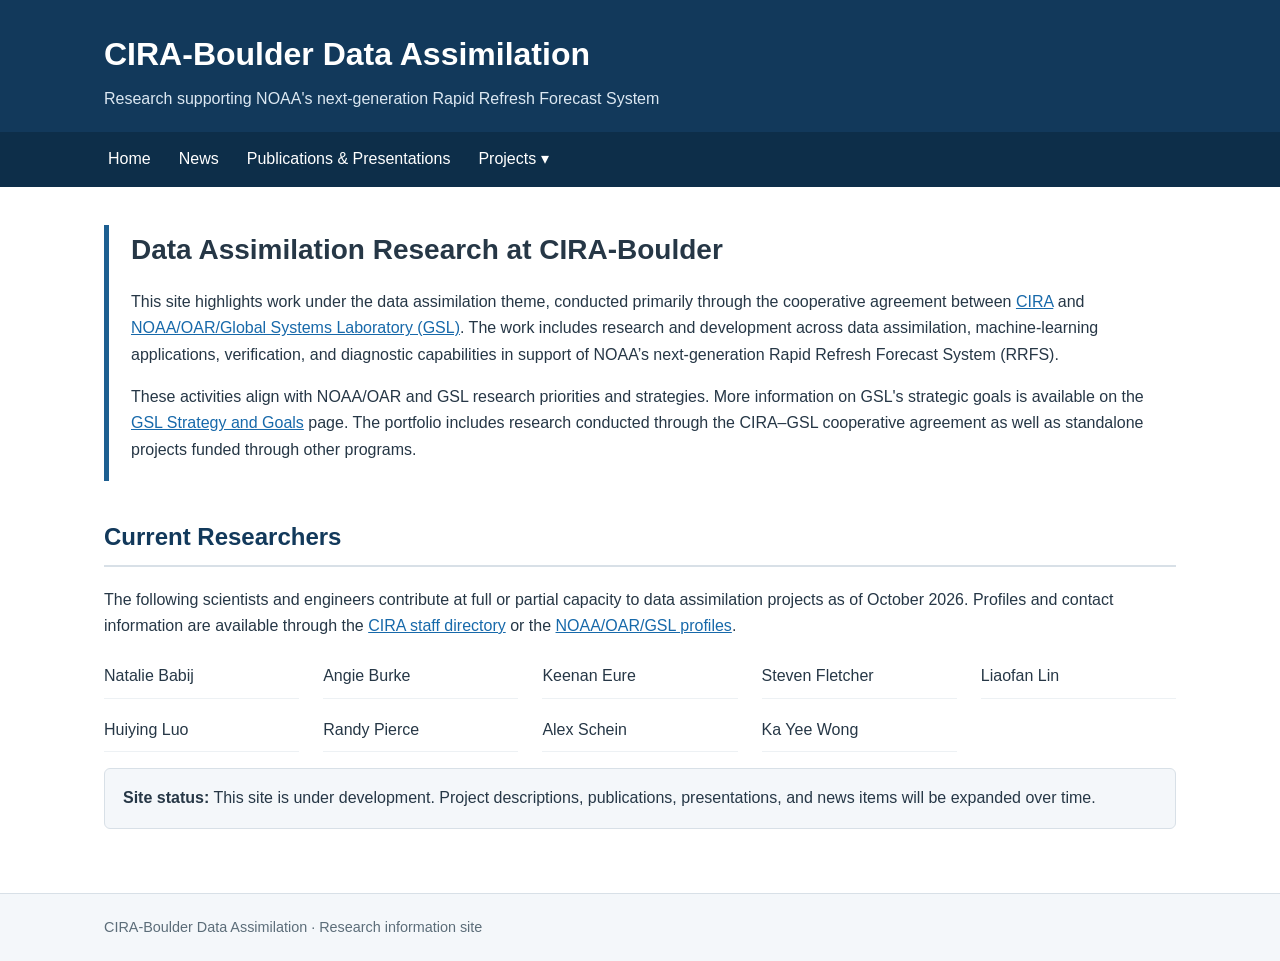
<file: index.html>
<!doctype html><html lang="en"><head><meta charset="utf-8"><meta name="viewport" content="width=device-width,initial-scale=1"><title>CIRA-Boulder Data Assimilation</title><link rel="stylesheet" href="style.css"></head><body>
<header><div class="masthead"><h1>CIRA-Boulder Data Assimilation</h1><p>Research supporting NOAA's next-generation Rapid Refresh Forecast System</p></div><nav class="nav-wrap"><div class="nav"><a href="index.html">Home</a><a href="news.html">News</a><a href="publications.html">Publications &amp; Presentations</a><div class="dropdown"><button class="dropbtn">Projects ▾</button><div class="dropdown-content"><a href="da-projects-2024-2029.html">DA Project (2024–2029)</a><a href="standalone-projects.html">Standalone Projects</a></div></div></div></nav></header>
<main><section class="hero"><h2>Data Assimilation Research at CIRA-Boulder</h2><p>This site highlights work under the data assimilation theme, conducted primarily through the cooperative agreement between <a href="https://www.cira.colostate.edu/">CIRA</a> and <a href="https://gsl.noaa.gov/">NOAA/OAR/Global Systems Laboratory (GSL)</a>. The work includes research and development across data assimilation, machine-learning applications, verification, and diagnostic capabilities in support of NOAA’s next-generation Rapid Refresh Forecast System (RRFS).</p><p>These activities align with NOAA/OAR and GSL research priorities and strategies. More information on GSL's strategic goals is available on the <a href="https://gsl.noaa.gov/pages/strategy-and-goals/">GSL Strategy and Goals</a> page. The portfolio includes research conducted through the CIRA–GSL cooperative agreement as well as standalone projects funded through other programs.</p></section>
<h2 class="section-title">Current Researchers</h2><p>The following scientists and engineers contribute at full or partial capacity to data assimilation projects as of October 2026. Profiles and contact information are available through the <a href="https://www.cira.colostate.edu/welcome-about/staff/">CIRA staff directory</a> or the <a href="https://gsl.noaa.gov/about/profiles/">NOAA/OAR/GSL profiles</a>.</p>
<ul class="people"><li>Natalie Babij</li><li>Angie Burke</li><li>Keenan Eure</li><li>Steven Fletcher</li><li>Liaofan Lin</li><li>Huiying Luo</li><li>Randy Pierce</li><li>Alex Schein</li><li>Ka Yee Wong</li></ul>
<div class="notice"><strong>Site status:</strong> This site is under development. Project descriptions, publications, presentations, and news items will be expanded over time.</div></main><footer><div>CIRA-Boulder Data Assimilation · Research information site</div></footer></body></html>
</file>
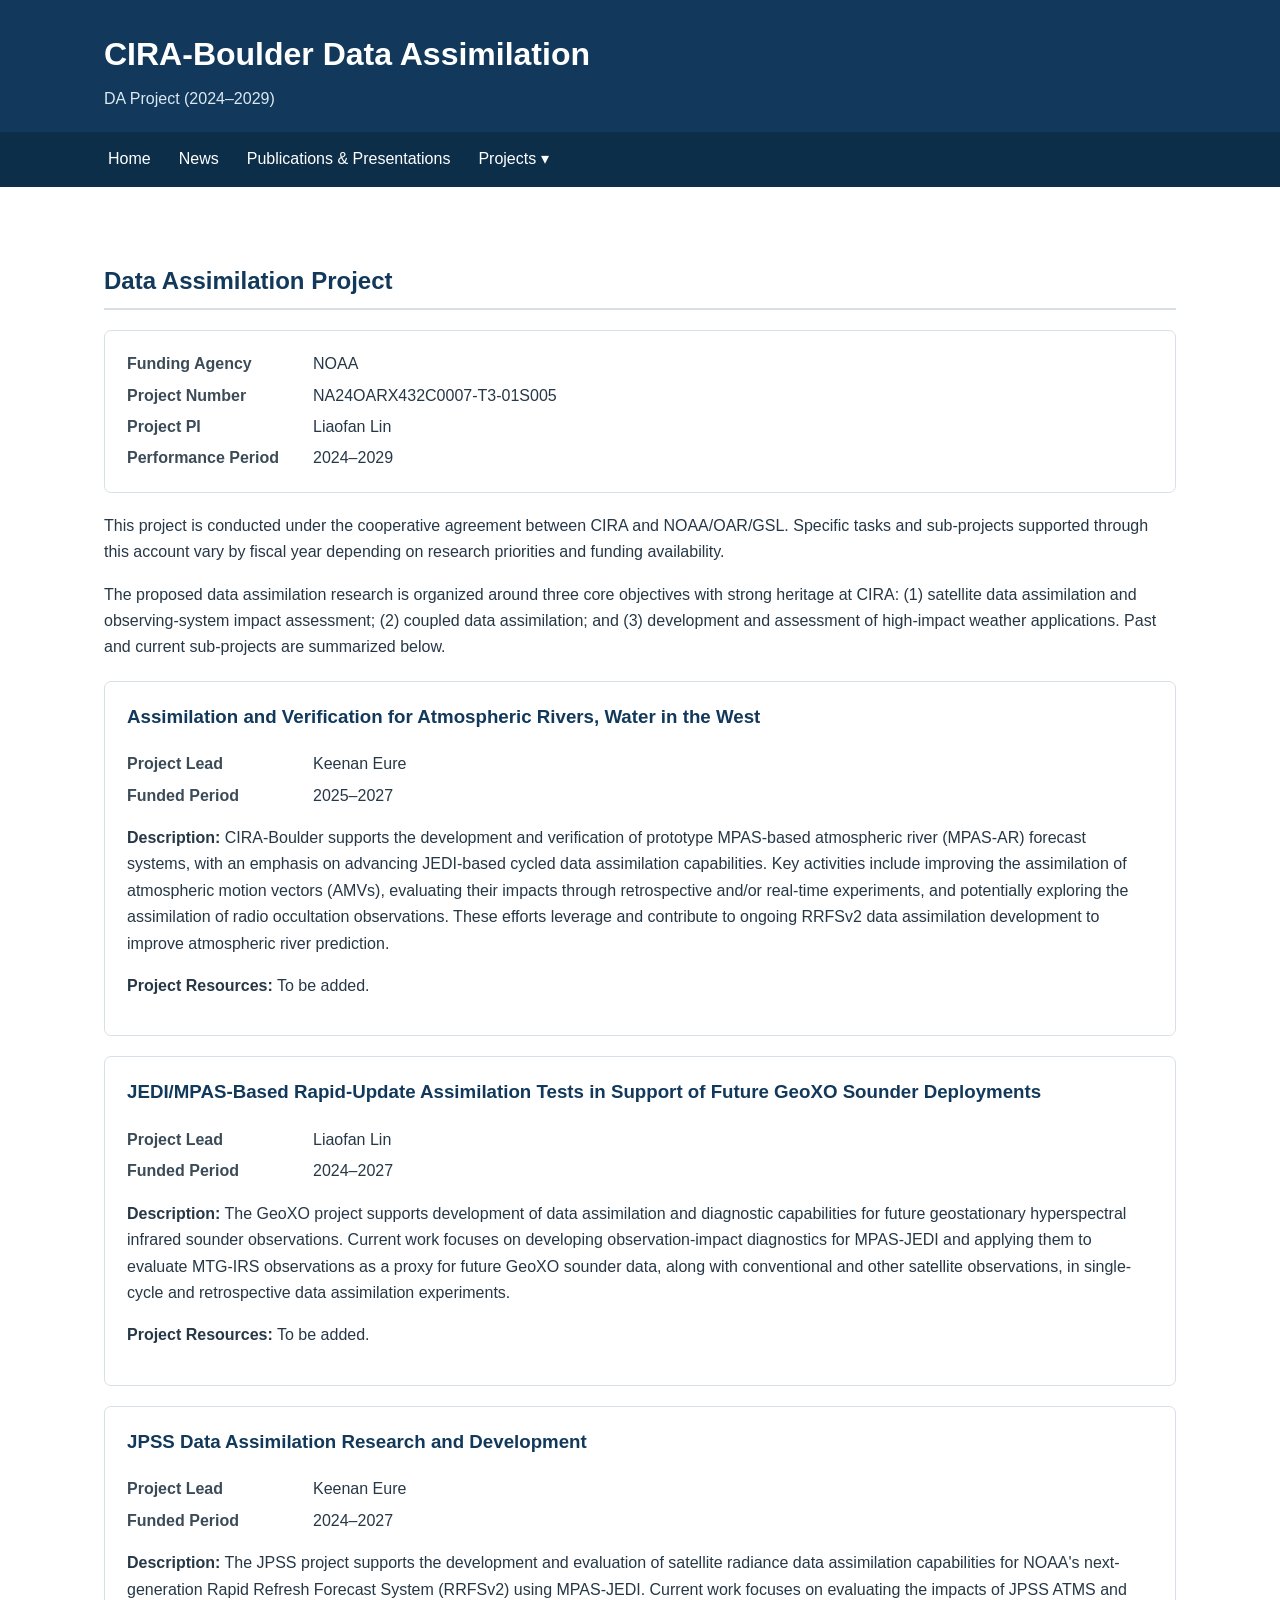
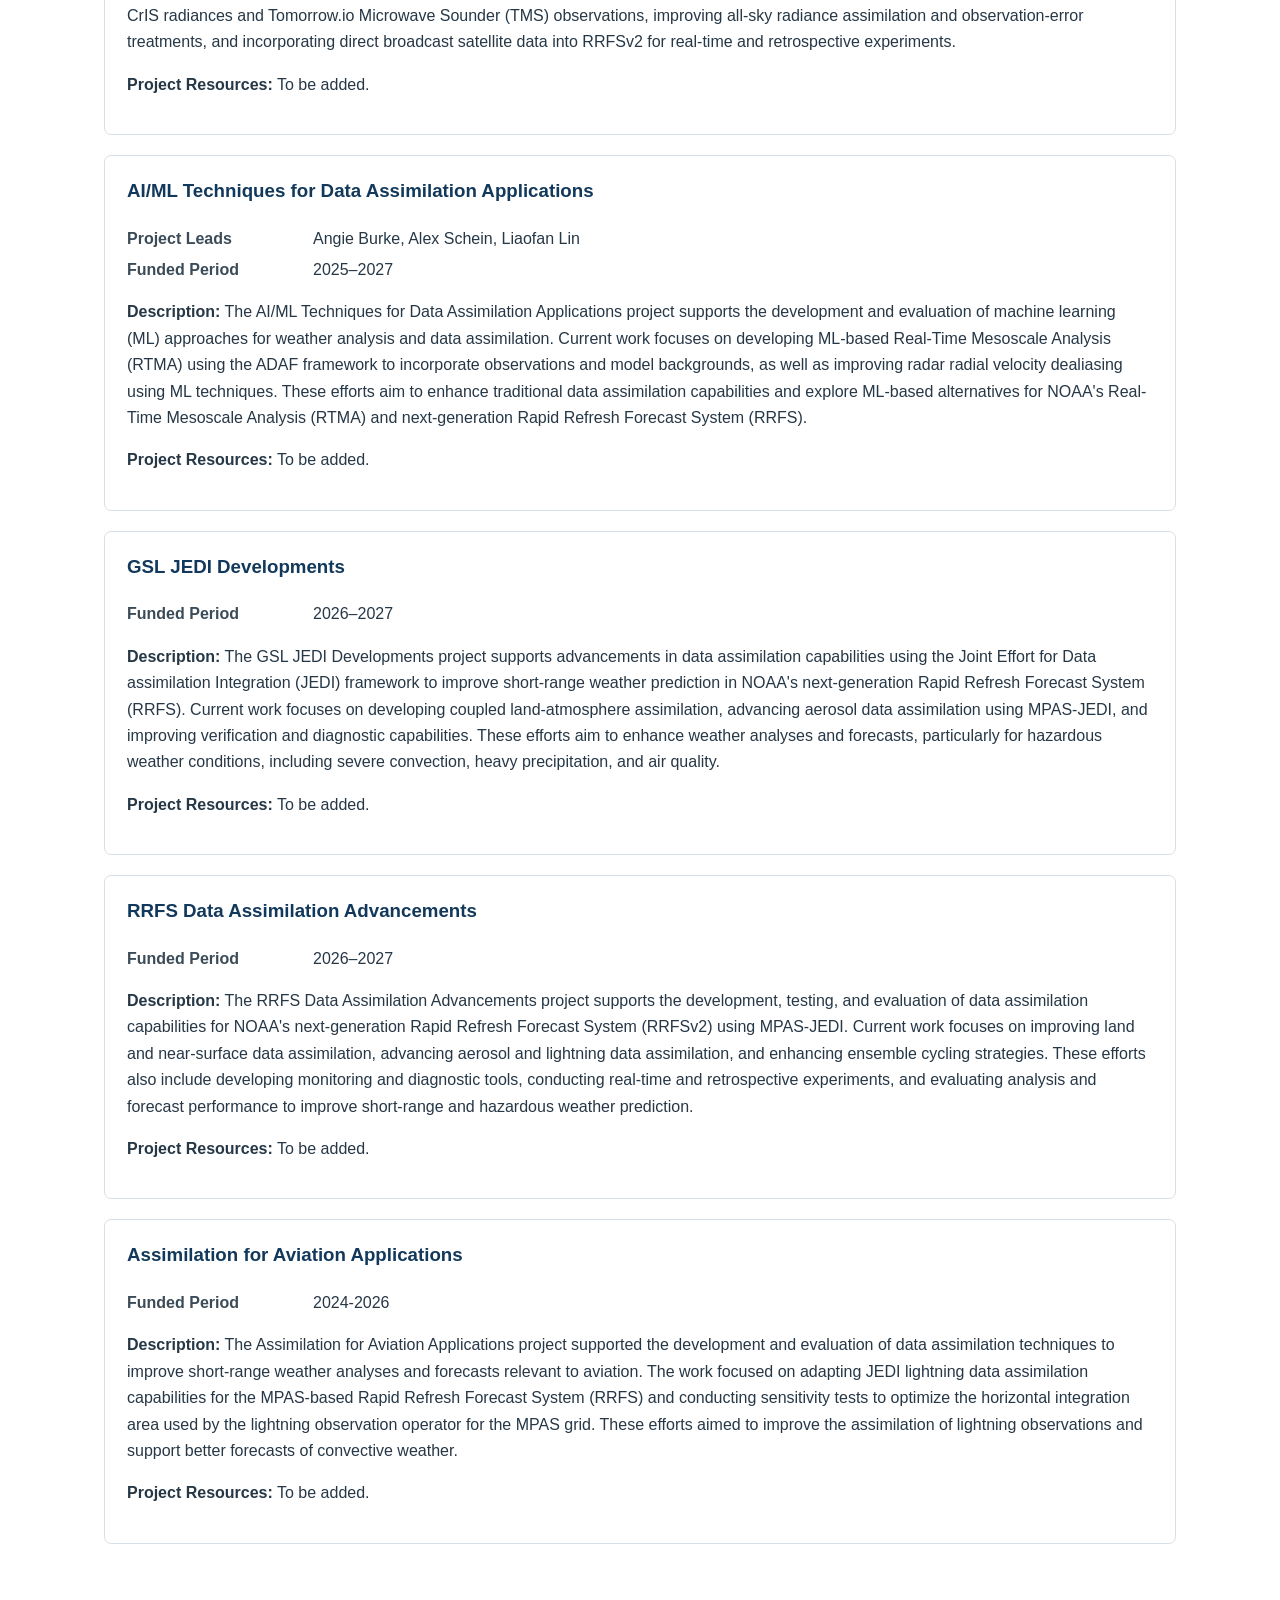
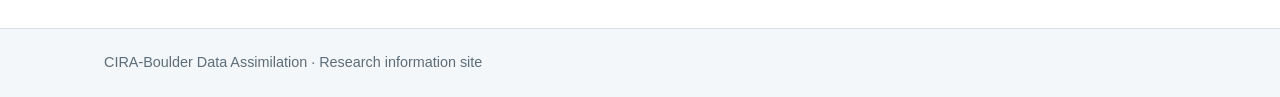
<file: da-projects-2024-2029.html>
<!doctype html><html lang="en"><head><meta charset="utf-8"><meta name="viewport" content="width=device-width,initial-scale=1"><title>DA Project 2024–2029 | CIRA-Boulder Data Assimilation</title><link rel="stylesheet" href="style.css"></head><body><header><div class="masthead"><h1>CIRA-Boulder Data Assimilation</h1><p>DA Project (2024–2029)</p></div><nav class="nav-wrap"><div class="nav"><a href="index.html">Home</a><a href="news.html">News</a><a href="publications.html">Publications &amp; Presentations</a><div class="dropdown"><button class="dropbtn">Projects ▾</button><div class="dropdown-content"><a href="da-projects-2024-2029.html">DA Project (2024–2029)</a><a href="standalone-projects.html">Standalone Projects</a></div></div></div></nav></header>
	
<main><h2 class="section-title">Data Assimilation Project</h2>
<div class="card">
	<div class="meta">
	
		<strong>Funding Agency</strong><span>NOAA</span>
		<strong>Project Number</strong><span>NA24OARX432C0007-T3-01S005</span>
		<strong>Project PI</strong><span>Liaofan Lin</span>
		<strong>Performance Period</strong><span>2024–2029</span>
	</div>
</div>

<p>This project is conducted under the cooperative agreement between CIRA and NOAA/OAR/GSL. Specific tasks and sub-projects supported through this account vary by fiscal year depending on research priorities and funding availability.</p>

<p>The proposed data assimilation research is organized around three core objectives with strong heritage at CIRA: (1) satellite data assimilation and observing-system impact assessment; (2) coupled data assimilation; and (3) development and assessment of high-impact weather applications. Past and current sub-projects are summarized below.</p>


<!-- WITW -->
<div class="card"><h3>Assimilation and Verification for Atmospheric Rivers, Water in the West</h3>
	
	<div class="meta">
		<strong>Project Lead</strong><span>Keenan Eure</span>
		<strong>Funded Period</strong><span>2025–2027</span>
	</div>
	
	<p><strong>Description:</strong> CIRA-Boulder supports the development and verification of prototype MPAS-based atmospheric river (MPAS-AR) forecast systems, with an emphasis on advancing JEDI-based cycled data assimilation capabilities. Key activities include improving the assimilation of atmospheric motion vectors (AMVs), evaluating their impacts through retrospective and/or real-time experiments, and potentially exploring the assimilation of radio occultation observations. These efforts leverage and contribute to ongoing RRFSv2 data assimilation development to improve atmospheric river prediction.</p>
	
	<p><strong>Project Resources:</strong> To be added.</p>
	
</div>


<!-- GEOXO -->
<div class="card"><h3>JEDI/MPAS-Based Rapid-Update Assimilation Tests in Support of Future GeoXO Sounder Deployments</h3>
	
	<div class="meta">
		<strong>Project Lead</strong><span>Liaofan Lin</span>
		<strong>Funded Period</strong><span>2024–2027</span>
	</div>
	
	<p><strong>Description:</strong> The GeoXO project supports development of data assimilation and diagnostic capabilities for future geostationary hyperspectral infrared sounder observations. Current work focuses on developing observation-impact diagnostics for MPAS-JEDI and applying them to evaluate MTG-IRS observations as a proxy for future GeoXO sounder data, along with conventional and other satellite observations, in single-cycle and retrospective data assimilation experiments.</p>
	
	<p><strong>Project Resources:</strong> To be added.</p>
	
</div>


<!-- JPSS -->
<div class="card"><h3>JPSS Data Assimilation Research and Development</h3>
	
	<div class="meta">
		<strong>Project Lead</strong><span>Keenan Eure</span>
		<strong>Funded Period</strong><span>2024–2027</span>
	</div>
	
	<p><strong>Description:</strong> The JPSS project supports the development and evaluation of satellite radiance data assimilation capabilities for NOAA's next-generation Rapid Refresh Forecast System (RRFSv2) using MPAS-JEDI. Current work focuses on evaluating the impacts of JPSS ATMS and CrIS radiances and Tomorrow.io Microwave Sounder (TMS) observations, improving all-sky radiance assimilation and observation-error treatments, and incorporating direct broadcast satellite data into RRFSv2 for real-time and retrospective experiments.</p>
	
	<p><strong>Project Resources:</strong> To be added.</p>
	
</div>


<!-- ML4DA -->
<div class="card"><h3>AI/ML Techniques for Data Assimilation Applications</h3>
	
	<div class="meta">
		<strong>Project Leads</strong><span>Angie Burke, Alex Schein, Liaofan Lin</span>
		<strong>Funded Period</strong><span>2025–2027</span>
	</div>
	
	<p><strong>Description:</strong> The AI/ML Techniques for Data Assimilation Applications project supports the development and evaluation of machine learning (ML) approaches for weather analysis and data assimilation. Current work focuses on developing ML-based Real-Time Mesoscale Analysis (RTMA) using the ADAF framework to incorporate observations and model backgrounds, as well as improving radar radial velocity dealiasing using ML techniques. These efforts aim to enhance traditional data assimilation capabilities and explore ML-based alternatives for NOAA's Real-Time Mesoscale Analysis (RTMA) and next-generation Rapid Refresh Forecast System (RRFS).</p>
	
	<p><strong>Project Resources:</strong> To be added.</p>
	
</div>


<!-- GSL JEDI -->
<div class="card"><h3>GSL JEDI Developments</h3>
	
	<div class="meta">
		<strong>Funded Period</strong><span>2026–2027</span>
	</div>
	
	<p><strong>Description:</strong> The GSL JEDI Developments project supports advancements in data assimilation capabilities using the Joint Effort for Data assimilation Integration (JEDI) framework to improve short-range weather prediction in NOAA's next-generation Rapid Refresh Forecast System (RRFS). Current work focuses on developing coupled land-atmosphere assimilation, advancing aerosol data assimilation using MPAS-JEDI, and improving verification and diagnostic capabilities. These efforts aim to enhance weather analyses and forecasts, particularly for hazardous weather conditions, including severe convection, heavy precipitation, and air quality.</p>
	
	<p><strong>Project Resources:</strong> To be added.</p>
	
</div>


<!-- RRFS-DA -->
<div class="card"><h3>RRFS Data Assimilation Advancements</h3>
	
	<div class="meta">
		<strong>Funded Period</strong><span>2026–2027</span>
	</div>
	
	<p><strong>Description:</strong> The RRFS Data Assimilation Advancements project supports the development, testing, and evaluation of data assimilation capabilities for NOAA's next-generation Rapid Refresh Forecast System (RRFSv2) using MPAS-JEDI. Current work focuses on improving land and near-surface data assimilation, advancing aerosol and lightning data assimilation, and enhancing ensemble cycling strategies. These efforts also include developing monitoring and diagnostic tools, conducting real-time and retrospective experiments, and evaluating analysis and forecast performance to improve short-range and hazardous weather prediction.</p>
	
	<p><strong>Project Resources:</strong> To be added.</p>
	
</div>


<!-- FAA -->
<div class="card"><h3>Assimilation for Aviation Applications</h3>
	
	<div class="meta">
		<strong>Funded Period</strong><span>2024-2026</span>
	</div>
	
	<p><strong>Description:</strong> The Assimilation for Aviation Applications project supported the development and evaluation of data assimilation techniques to improve short-range weather analyses and forecasts relevant to aviation. The work focused on adapting JEDI lightning data assimilation capabilities for the MPAS-based Rapid Refresh Forecast System (RRFS) and conducting sensitivity tests to optimize the horizontal integration area used by the lightning observation operator for the MPAS grid. These efforts aimed to improve the assimilation of lightning observations and support better forecasts of convective weather.</p>
	
	<p><strong>Project Resources:</strong> To be added.</p>

</div>


</main><footer><div>CIRA-Boulder Data Assimilation · Research information site</div></footer></body></html>
</file>
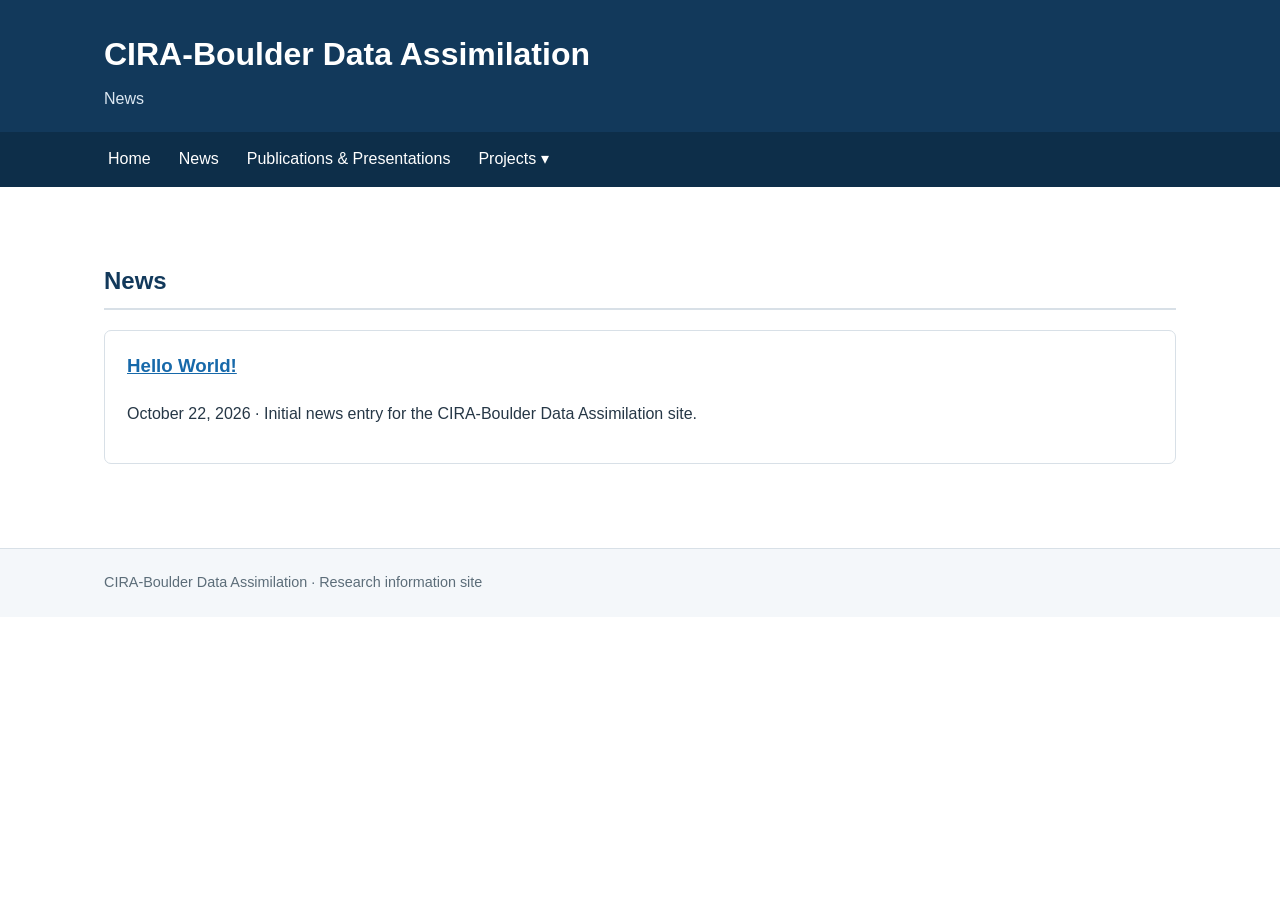
<file: news.html>
<!doctype html><html lang="en"><head><meta charset="utf-8"><meta name="viewport" content="width=device-width,initial-scale=1"><title>News | CIRA-Boulder Data Assimilation</title><link rel="stylesheet" href="style.css"></head><body><header><div class="masthead"><h1>CIRA-Boulder Data Assimilation</h1><p>News</p></div><nav class="nav-wrap"><div class="nav"><a href="index.html">Home</a><a href="news.html">News</a><a href="publications.html">Publications &amp; Presentations</a><div class="dropdown"><button class="dropbtn">Projects ▾</button><div class="dropdown-content"><a href="da-projects-2024-2029.html">DA Project (2024–2029)</a><a href="standalone-projects.html">Standalone Projects</a></div></div></div></nav></header><main><h2 class="section-title">News</h2><div class="card"><h3><a href="news/2026-001.html">Hello World!</a></h3><p>October 22, 2026 · Initial news entry for the CIRA-Boulder Data Assimilation site.</p></div></main><footer><div>CIRA-Boulder Data Assimilation · Research information site</div></footer></body></html>
</file>
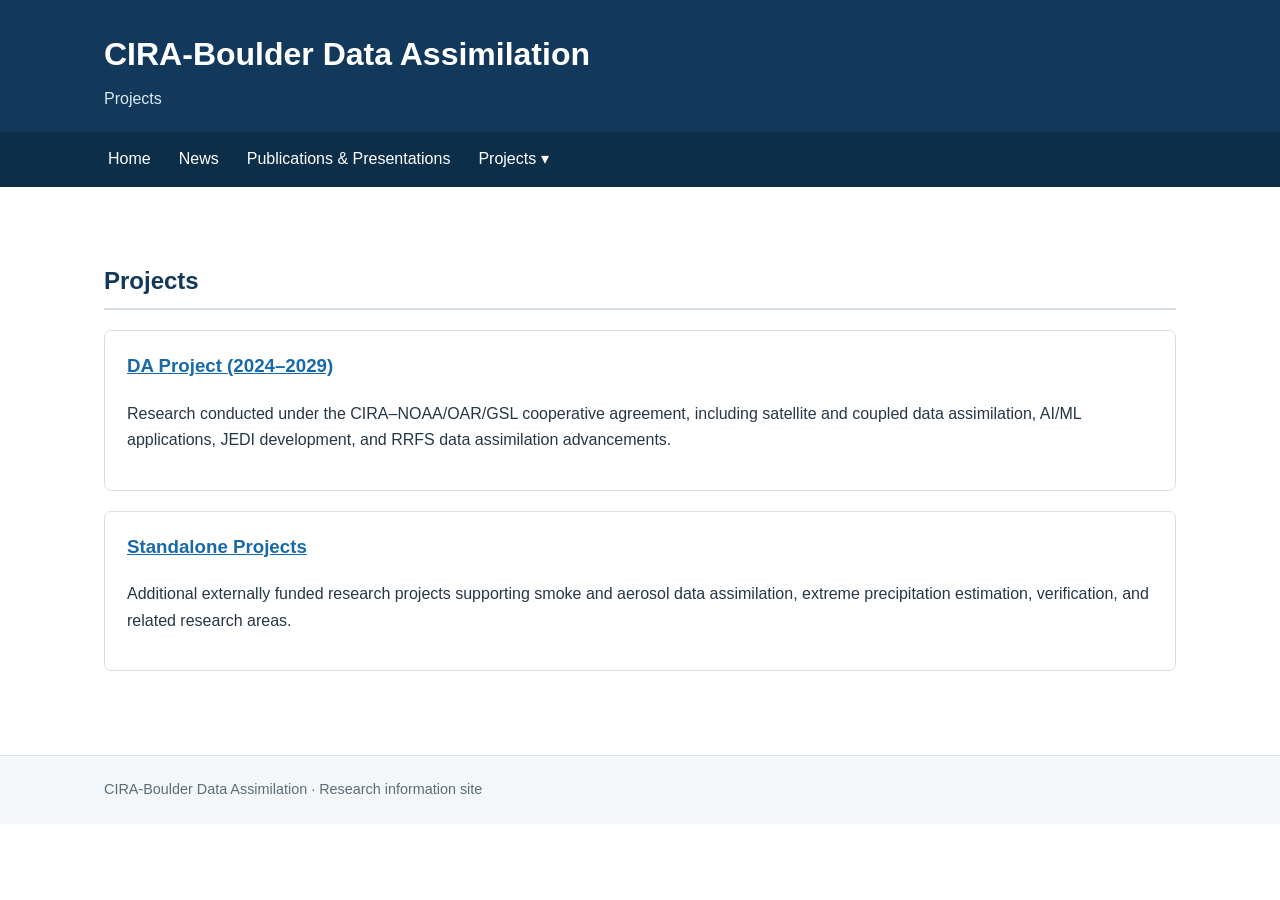
<file: projects.html>
<!doctype html><html lang="en"><head><meta charset="utf-8"><meta name="viewport" content="width=device-width,initial-scale=1"><title>Projects | CIRA-Boulder Data Assimilation</title><link rel="stylesheet" href="style.css"></head><body><header><div class="masthead"><h1>CIRA-Boulder Data Assimilation</h1><p>Projects</p></div><nav class="nav-wrap"><div class="nav"><a href="index.html">Home</a><a href="news.html">News</a><a href="publications.html">Publications &amp; Presentations</a><div class="dropdown"><button class="dropbtn">Projects ▾</button><div class="dropdown-content"><a href="da-projects-2024-2029.html">DA Project (2024–2029)</a><a href="standalone-projects.html">Standalone Projects</a></div></div></div></nav></header><main><h2 class="section-title">Projects</h2><div class="card"><h3><a href="da-projects-2024-2029.html">DA Project (2024–2029)</a></h3><p>Research conducted under the CIRA–NOAA/OAR/GSL cooperative agreement, including satellite and coupled data assimilation, AI/ML applications, JEDI development, and RRFS data assimilation advancements.</p></div><div class="card"><h3><a href="standalone-projects.html">Standalone Projects</a></h3><p>Additional externally funded research projects supporting smoke and aerosol data assimilation, extreme precipitation estimation, verification, and related research areas.</p></div></main><footer><div>CIRA-Boulder Data Assimilation · Research information site</div></footer></body></html>
</file>
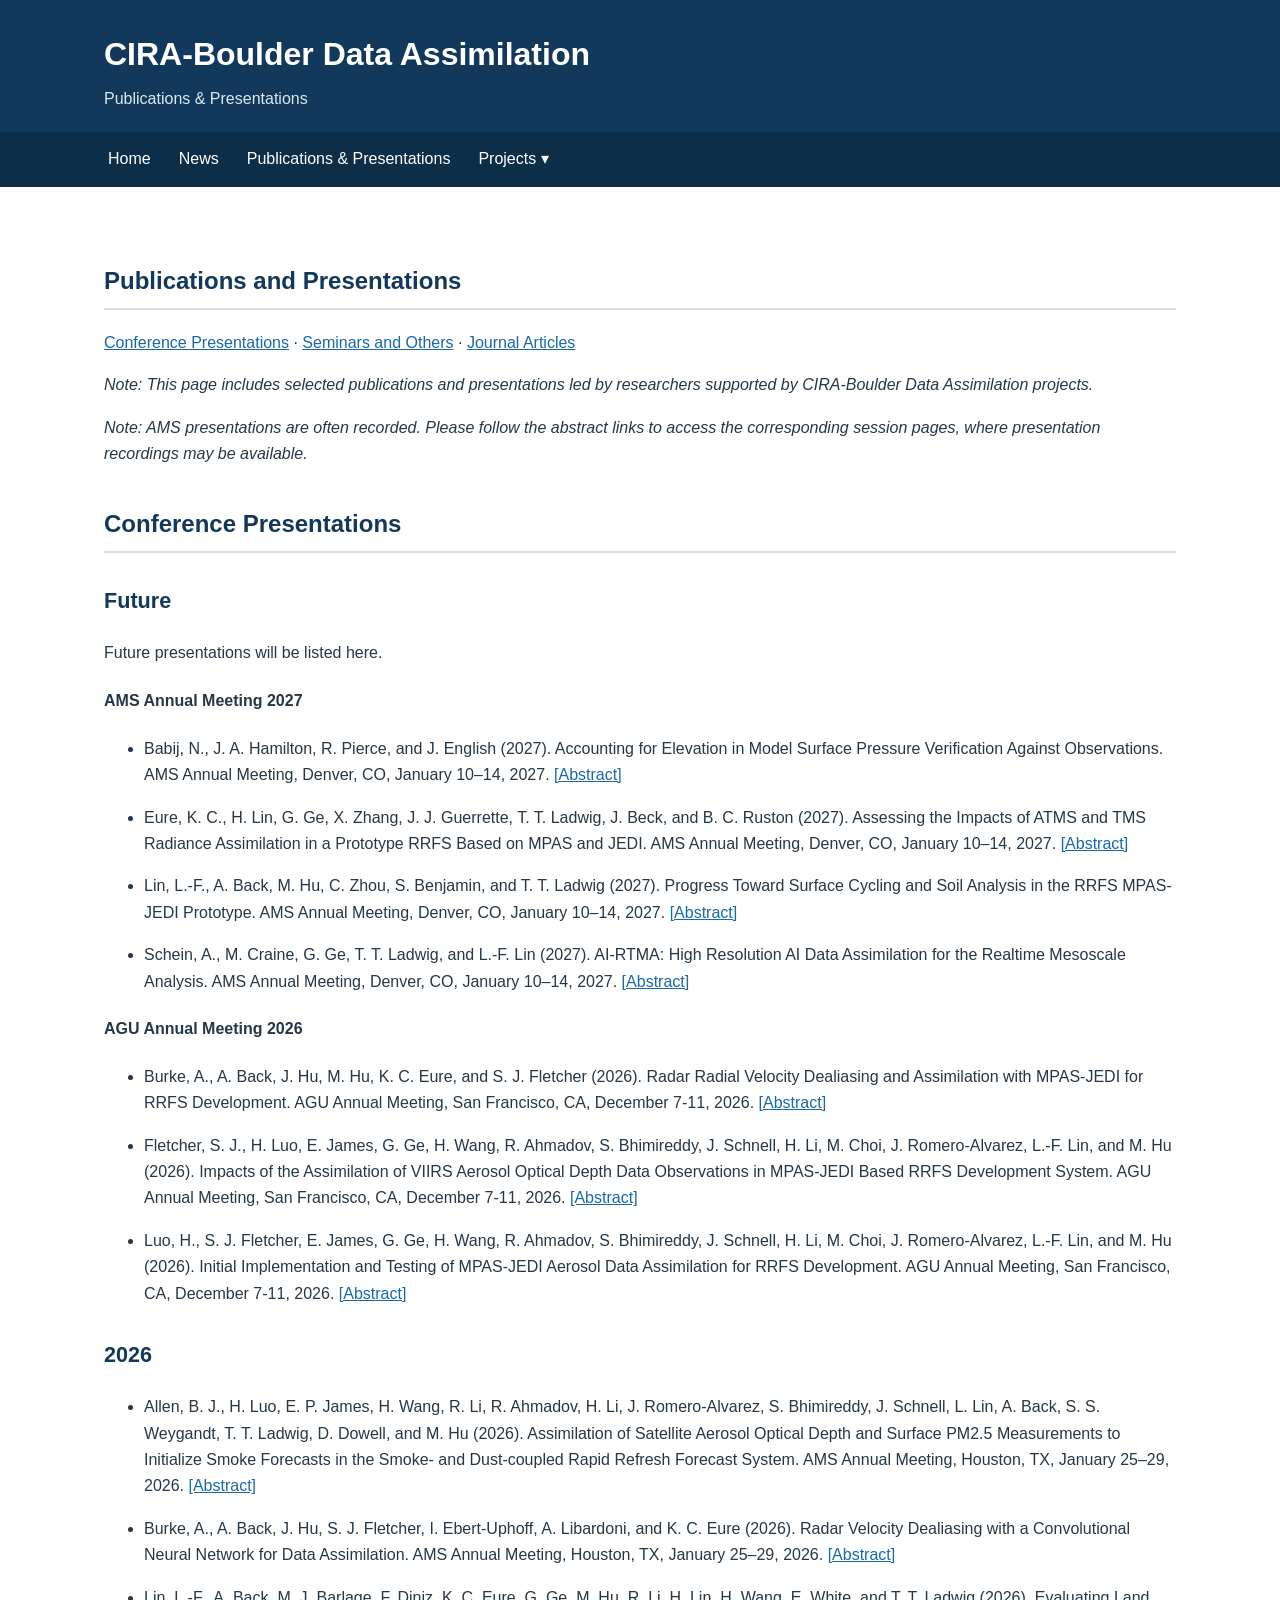
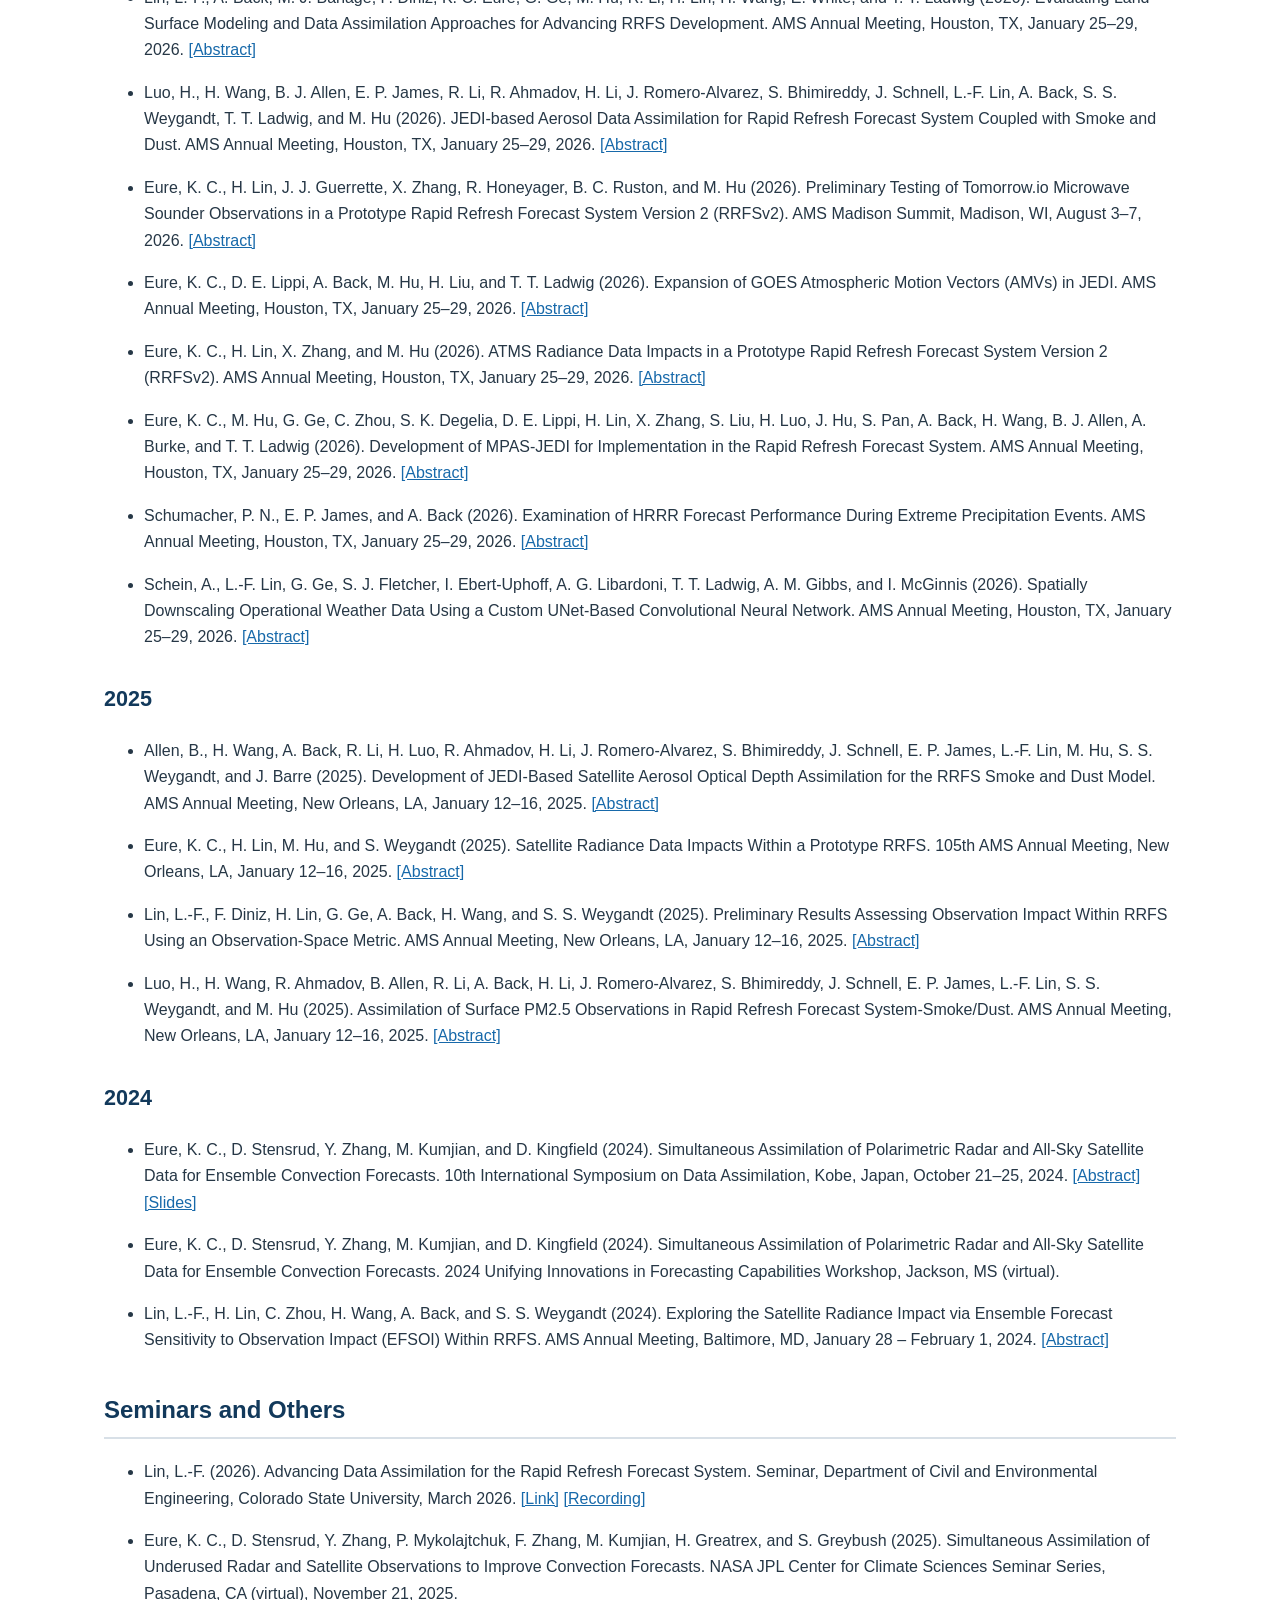
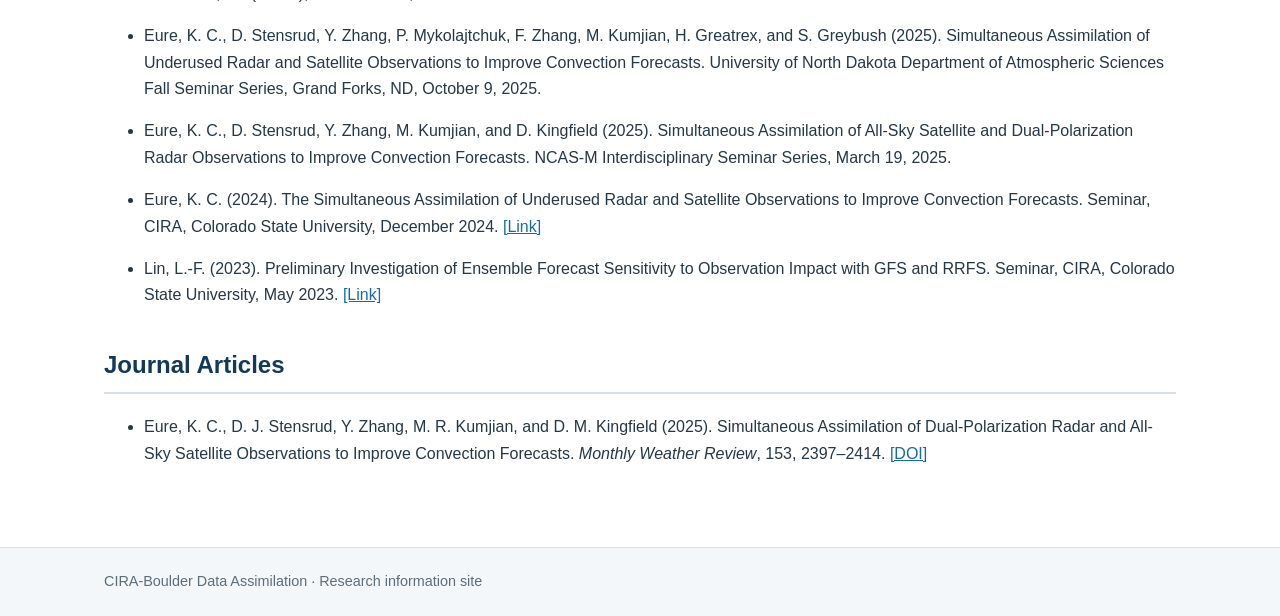
<file: publications.html>
<!DOCTYPE html>

<html lang="en"><head><meta charset="utf-8"/><meta content="width=device-width,initial-scale=1" name="viewport"/><title>Publications &amp; Presentations | CIRA-Boulder Data Assimilation</title><link href="style.css" rel="stylesheet"/></head><body><header><div class="masthead"><h1>CIRA-Boulder Data Assimilation</h1><p>Publications &amp; Presentations</p></div><nav class="nav-wrap"><div class="nav"><a href="index.html">Home</a><a href="news.html">News</a><a href="publications.html">Publications &amp; Presentations</a><div class="dropdown"><button class="dropbtn">Projects ▾</button><div class="dropdown-content"><a href="da-projects-2024-2029.html">DA Project (2024–2029)</a><a href="standalone-projects.html">Standalone Projects</a></div></div></div></nav></header><main>
<h2 class="section-title">Publications and Presentations</h2><p><a href="#conference">Conference Presentations</a> · <a href="#seminars">Seminars and Others</a> · <a href="#journal">Journal Articles</a></p>

<p><em>Note: This page includes selected publications and presentations led by researchers supported by CIRA-Boulder Data Assimilation projects.</em></p>

<p><em>Note: AMS presentations are often recorded. Please follow the abstract links to access the corresponding session pages, where presentation recordings may be available.</em></p>

<h2 id="conference" class="section-title">Conference Presentations</h2>


<!-- Conference Presentations: Future -->
<h3 class="year">Future</h3><p>Future presentations will be listed here.</p>

<h4>AMS Annual Meeting 2027</h4>
<ul class="pubs">

<li>Babij, N., J. A. Hamilton, R. Pierce, and J. English (2027). Accounting for Elevation in Model Surface Pressure Verification Against Observations. AMS Annual Meeting, Denver, CO, January 10–14, 2027. <a href="https://ams.confex.com/ams/107ANNUAL/meetingapp.cgi/Paper/494008">[Abstract]</a></li>

<li>Eure, K. C., H. Lin, G. Ge, X. Zhang, J. J. Guerrette, T. T. Ladwig, J. Beck, and B. C. Ruston (2027). Assessing the Impacts of ATMS and TMS Radiance Assimilation in a Prototype RRFS Based on MPAS and JEDI. AMS Annual Meeting, Denver, CO, January 10–14, 2027. <a href="https://ams.confex.com/ams/107ANNUAL/meetingapp.cgi/Paper/496392">[Abstract]</a></li>

<li>Lin, L.-F., A. Back, M. Hu, C. Zhou, S. Benjamin, and T. T. Ladwig (2027). Progress Toward Surface Cycling and Soil Analysis in the RRFS MPAS-JEDI Prototype. AMS Annual Meeting, Denver, CO, January 10–14, 2027. <a href="https://ams.confex.com/ams/107ANNUAL/meetingapp.cgi/Paper/489380">[Abstract]</a></li>

<li>Schein, A., M. Craine, G. Ge, T. T. Ladwig, and L.-F. Lin (2027). AI-RTMA: High Resolution AI Data Assimilation for the Realtime Mesoscale Analysis. AMS Annual Meeting, Denver, CO, January 10–14, 2027. <a href="https://ams.confex.com/ams/107ANNUAL/meetingapp.cgi/Paper/488393">[Abstract]</a></li>
</ul>


<h4>AGU Annual Meeting 2026</h4>

<ul class="pubs">
<li>Burke, A., A. Back, J. Hu, M. Hu, K. C. Eure, and S. J. Fletcher (2026). Radar Radial Velocity Dealiasing and Assimilation with MPAS-JEDI for RRFS Development. AGU Annual Meeting, San Francisco, CA, December 7-11, 2026. <a href="https://studio.m-anage.com/agu/agu26/meetingapp.cgi/Paper/2093086">[Abstract]</a></li>

<li>Fletcher, S. J., H. Luo, E. James, G. Ge, H. Wang, R. Ahmadov, S. Bhimireddy, J. Schnell, H. Li, M. Choi, J. Romero-Alvarez, L.-F. Lin, and M. Hu (2026). Impacts of the Assimilation of VIIRS Aerosol Optical Depth Data Observations in MPAS-JEDI Based RRFS Development System. AGU Annual Meeting, San Francisco, CA, December 7-11, 2026. <a href="https://studio.m-anage.com/agu/agu26/meetingapp.cgi/Paper/2082016">[Abstract]</a></li>

<li>Luo, H., S. J. Fletcher, E. James, G. Ge, H. Wang, R. Ahmadov, S. Bhimireddy, J. Schnell, H. Li, M. Choi, J. Romero-Alvarez, L.-F. Lin, and M. Hu (2026). Initial Implementation and Testing of MPAS-JEDI Aerosol Data Assimilation for RRFS Development. AGU Annual Meeting, San Francisco, CA, December 7-11, 2026. <a href="https://studio.m-anage.com/agu/agu26/meetingapp.cgi/Paper/2077227">[Abstract]</a></li>

</ul>


<!-- Conference Presentations: 2026 -->
<h3 class="year">2026</h3>

<ul class="pubs">

<li>Allen, B. J., H. Luo, E. P. James, H. Wang, R. Li, R. Ahmadov, H. Li, J. Romero-Alvarez, S. Bhimireddy, J. Schnell, L. Lin, A. Back, S. S. Weygandt, T. T. Ladwig, D. Dowell, and M. Hu (2026). Assimilation of Satellite Aerosol Optical Depth and Surface PM2.5 Measurements to Initialize Smoke Forecasts in the Smoke- and Dust-coupled Rapid Refresh Forecast System. AMS Annual Meeting, Houston, TX, January 25–29, 2026. <a href="https://ams.confex.com/ams/106ANNUAL/meetingapp.cgi/Paper/478094">[Abstract]</a></li>

<li>Burke, A., A. Back, J. Hu, S. J. Fletcher, I. Ebert-Uphoff, A. Libardoni, and K. C. Eure (2026). Radar Velocity Dealiasing with a Convolutional Neural Network for Data Assimilation. AMS Annual Meeting, Houston, TX, January 25–29, 2026. <a href="https://ams.confex.com/ams/106ANNUAL/meetingapp.cgi/Paper/476490">[Abstract]</a></li>	

<li>Lin, L.-F., A. Back, M. J. Barlage, F. Diniz, K. C. Eure, G. Ge, M. Hu, R. Li, H. Lin, H. Wang, E. White, and T. T. Ladwig (2026). Evaluating Land Surface Modeling and Data Assimilation Approaches for Advancing RRFS Development. AMS Annual Meeting, Houston, TX, January 25–29, 2026. <a href="https://ams.confex.com/ams/106ANNUAL/meetingapp.cgi/Paper/467287">[Abstract]</a></li>

<li>Luo, H., H. Wang, B. J. Allen, E. P. James, R. Li, R. Ahmadov, H. Li, J. Romero-Alvarez, S. Bhimireddy, J. Schnell, L.-F. Lin, A. Back, S. S. Weygandt, T. T. Ladwig, and M. Hu (2026). JEDI-based Aerosol Data Assimilation for Rapid Refresh Forecast System Coupled with Smoke and Dust. AMS Annual Meeting, Houston, TX, January 25–29, 2026. <a href="https://ams.confex.com/ams/106ANNUAL/meetingapp.cgi/Paper/472554">[Abstract]</a></li>

<li>Eure, K. C., H. Lin, J. J. Guerrette, X. Zhang, R. Honeyager, B. C. Ruston, and M. Hu (2026). Preliminary Testing of Tomorrow.io Microwave Sounder Observations in a Prototype Rapid Refresh Forecast System Version 2 (RRFSv2). AMS Madison Summit, Madison, WI, August 3–7, 2026. <a href="https://ams.confex.com/ams/2026Summit/meetingapp.cgi/Paper/483978">[Abstract]</a></li>

<li>Eure, K. C., D. E. Lippi, A. Back, M. Hu, H. Liu, and T. T. Ladwig (2026). Expansion of GOES Atmospheric Motion Vectors (AMVs) in JEDI. AMS Annual Meeting, Houston, TX, January 25–29, 2026. <a href="https://ams.confex.com/ams/106ANNUAL/meetingapp.cgi/Paper/471886">[Abstract]</a></li>

<li>Eure, K. C., H. Lin, X. Zhang, and M. Hu (2026). ATMS Radiance Data Impacts in a Prototype Rapid Refresh Forecast System Version 2 (RRFSv2). AMS Annual Meeting, Houston, TX, January 25–29, 2026. <a href="https://ams.confex.com/ams/106ANNUAL/meetingapp.cgi/Paper/471870">[Abstract]</a></li>

<li>Eure, K. C., M. Hu, G. Ge, C. Zhou, S. K. Degelia, D. E. Lippi, H. Lin, X. Zhang, S. Liu, H. Luo, J. Hu, S. Pan, A. Back, H. Wang, B. J. Allen, A. Burke, and T. T. Ladwig (2026). Development of MPAS-JEDI for Implementation in the Rapid Refresh Forecast System. AMS Annual Meeting, Houston, TX, January 25–29, 2026. <a href="https://ams.confex.com/ams/106ANNUAL/meetingapp.cgi/Paper/477698">[Abstract]</a></li>

<li>Schumacher, P. N., E. P. James, and A. Back (2026). Examination of HRRR Forecast Performance During Extreme Precipitation Events. AMS Annual Meeting, Houston, TX, January 25–29, 2026. <a href="https://ams.confex.com/ams/106ANNUAL/meetingapp.cgi/Paper/471788">[Abstract]</a></li>

<li>Schein, A., L.-F. Lin, G. Ge, S. J. Fletcher, I. Ebert-Uphoff, A. G. Libardoni, T. T. Ladwig, A. M. Gibbs, and I. McGinnis (2026). Spatially Downscaling Operational Weather Data Using a Custom UNet-Based Convolutional Neural Network. AMS Annual Meeting, Houston, TX, January 25–29, 2026. <a href="https://ams.confex.com/ams/106ANNUAL/meetingapp.cgi/Paper/467372">[Abstract]</a></li>

</ul>

<!-- Conference Presentations: 2025 -->
<h3 class="year">2025</h3>
<ul class="pubs">

<li>Allen, B., H. Wang, A. Back, R. Li, H. Luo, R. Ahmadov, H. Li, J. Romero-Alvarez, S. Bhimireddy, J. Schnell, E. P. James, L.-F. Lin, M. Hu, S. S. Weygandt, and J. Barre (2025). Development of JEDI-Based Satellite Aerosol Optical Depth Assimilation for the RRFS Smoke and Dust Model. AMS Annual Meeting, New Orleans, LA, January 12–16, 2025. <a href="https://ams.confex.com/ams/105ANNUAL/meetingapp.cgi/Paper/457332">[Abstract]</a></li>

<li>Eure, K. C., H. Lin, M. Hu, and S. Weygandt (2025). Satellite Radiance Data Impacts Within a Prototype RRFS. 105th AMS Annual Meeting, New Orleans, LA, January 12–16, 2025. <a href="https://ui.adsabs.harvard.edu/abs/2025AMS...10554576E/abstract">[Abstract]</a></li>

<li>Lin, L.-F., F. Diniz, H. Lin, G. Ge, A. Back, H. Wang, and S. S. Weygandt (2025). Preliminary Results Assessing Observation Impact Within RRFS Using an Observation-Space Metric. AMS Annual Meeting, New Orleans, LA, January 12–16, 2025. <a href="https://ams.confex.com/ams/105ANNUAL/meetingapp.cgi/Paper/448457">[Abstract]</a></li>

<li>Luo, H., H. Wang, R. Ahmadov, B. Allen, R. Li, A. Back, H. Li, J. Romero-Alvarez, S. Bhimireddy, J. Schnell, E. P. James, L.-F. Lin, S. S. Weygandt, and M. Hu (2025). Assimilation of Surface PM2.5 Observations in Rapid Refresh Forecast System-Smoke/Dust. AMS Annual Meeting, New Orleans, LA, January 12–16, 2025. <a href="https://ams.confex.com/ams/105ANNUAL/meetingapp.cgi/Paper/451548">[Abstract]</a></li>


</ul>

<!-- Conference Presentations: 2024 -->
<h3 class="year">2024</h3>
<ul class="pubs">

<li>Eure, K. C., D. Stensrud, Y. Zhang, M. Kumjian, and D. Kingfield (2024). Simultaneous Assimilation of Polarimetric Radar and All-Sky Satellite Data for Ensemble Convection Forecasts. 10th International Symposium on Data Assimilation, Kobe, Japan, October 21–25, 2024. <a href="https://www.data-assimilation.riken.jp/isda2024/files/abst_pdf/abst_040.pdf">[Abstract]</a> <a href="https://www.data-assimilation.riken.jp/isda2024/files/pdf/sa1-1.pdf">[Slides]</a></li>

<li>Eure, K. C., D. Stensrud, Y. Zhang, M. Kumjian, and D. Kingfield (2024). Simultaneous Assimilation of Polarimetric Radar and All-Sky Satellite Data for Ensemble Convection Forecasts. 2024 Unifying Innovations in Forecasting Capabilities Workshop, Jackson, MS (virtual).</li>
	
<li>Lin, L.-F., H. Lin, C. Zhou, H. Wang, A. Back, and S. S. Weygandt (2024). Exploring the Satellite Radiance Impact via Ensemble Forecast Sensitivity to Observation Impact (EFSOI) Within RRFS. AMS Annual Meeting, Baltimore, MD, January 28 – February 1, 2024. <a href="https://ams.confex.com/ams/104ANNUAL/meetingapp.cgi/Paper/430893">[Abstract]</a></li>

</ul>

<h2 class="section-title" id="seminars">Seminars and Others</h2>


<ul class="pubs">
	
<li>Lin, L.-F. (2026). Advancing Data Assimilation for the Rapid Refresh Forecast System. Seminar, Department of Civil and Environmental Engineering, Colorado State University, March 2026. <a href="https://www.engr.colostate.edu/projects/wees/">[Link]</a> <a href="https://www.youtube.com/watch?v=j71F_BadJu0">[Recording]</a></li>

<li>Eure, K. C., D. Stensrud, Y. Zhang, P. Mykolajtchuk, F. Zhang, M. Kumjian, H. Greatrex, and S. Greybush (2025). Simultaneous Assimilation of Underused Radar and Satellite Observations to Improve Convection Forecasts. NASA JPL Center for Climate Sciences Seminar Series, Pasadena, CA (virtual), November 21, 2025.</li>

<li>Eure, K. C., D. Stensrud, Y. Zhang, P. Mykolajtchuk, F. Zhang, M. Kumjian, H. Greatrex, and S. Greybush (2025). Simultaneous Assimilation of Underused Radar and Satellite Observations to Improve Convection Forecasts. University of North Dakota Department of Atmospheric Sciences Fall Seminar Series, Grand Forks, ND, October 9, 2025.</li>

<li>Eure, K. C., D. Stensrud, Y. Zhang, M. Kumjian, and D. Kingfield (2025). Simultaneous Assimilation of All-Sky Satellite and Dual-Polarization Radar Observations to Improve Convection Forecasts. NCAS-M Interdisciplinary Seminar Series, March 19, 2025.</li>

<li>Eure, K. C. (2024). The Simultaneous Assimilation of Underused Radar and Satellite Observations to Improve Convection Forecasts. Seminar, CIRA, Colorado State University, December 2024. <a href="https://www.cira.colostate.edu/seminars/the-simultaneous-assimilation-of-underused-radar-and-satellite-observations-to-improve-convection-forecasts/">[Link]</a></li>
	
<li>Lin, L.-F. (2023). Preliminary Investigation of Ensemble Forecast Sensitivity to Observation Impact with GFS and RRFS. Seminar, CIRA, Colorado State University, May 2023. <a href="https://www.cira.colostate.edu/seminars/preliminary-investigation-of-ensemble-forecast-sensitivity-to-observation-impact-with-gfs-and-rrfs/">[Link]</a></li>

</ul>

<h2 class="section-title" id="journal">Journal Articles</h2>
<ul class="pubs">
<li>Eure, K. C., D. J. Stensrud, Y. Zhang, M. R. Kumjian, and D. M. Kingfield (2025). Simultaneous Assimilation of Dual-Polarization Radar and All-Sky Satellite Observations to Improve Convection Forecasts. <em>Monthly Weather Review</em>, 153, 2397–2414. <a href="https://doi.org/10.1175/MWR-D-24-0157.1">[DOI]</a></li>
</ul></main><footer><div>CIRA-Boulder Data Assimilation · Research information site</div></footer></body></html>
</file>
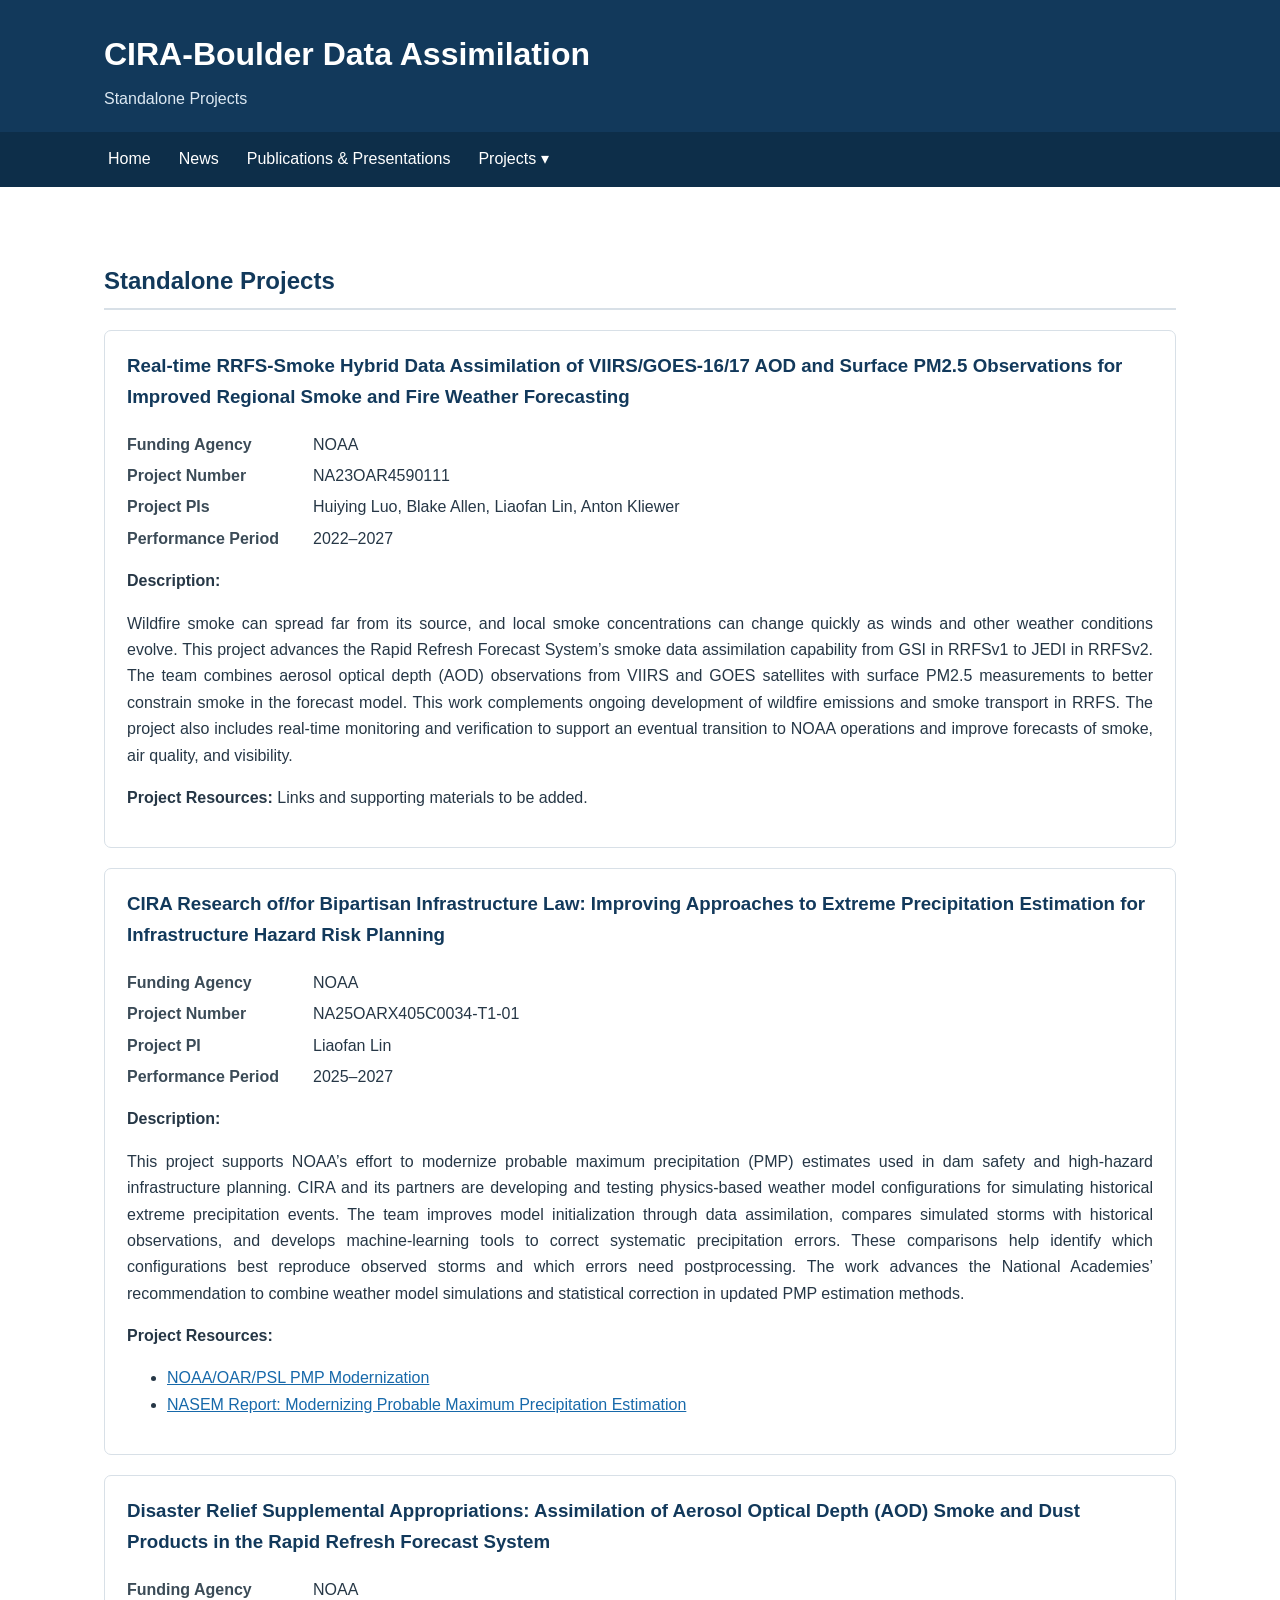
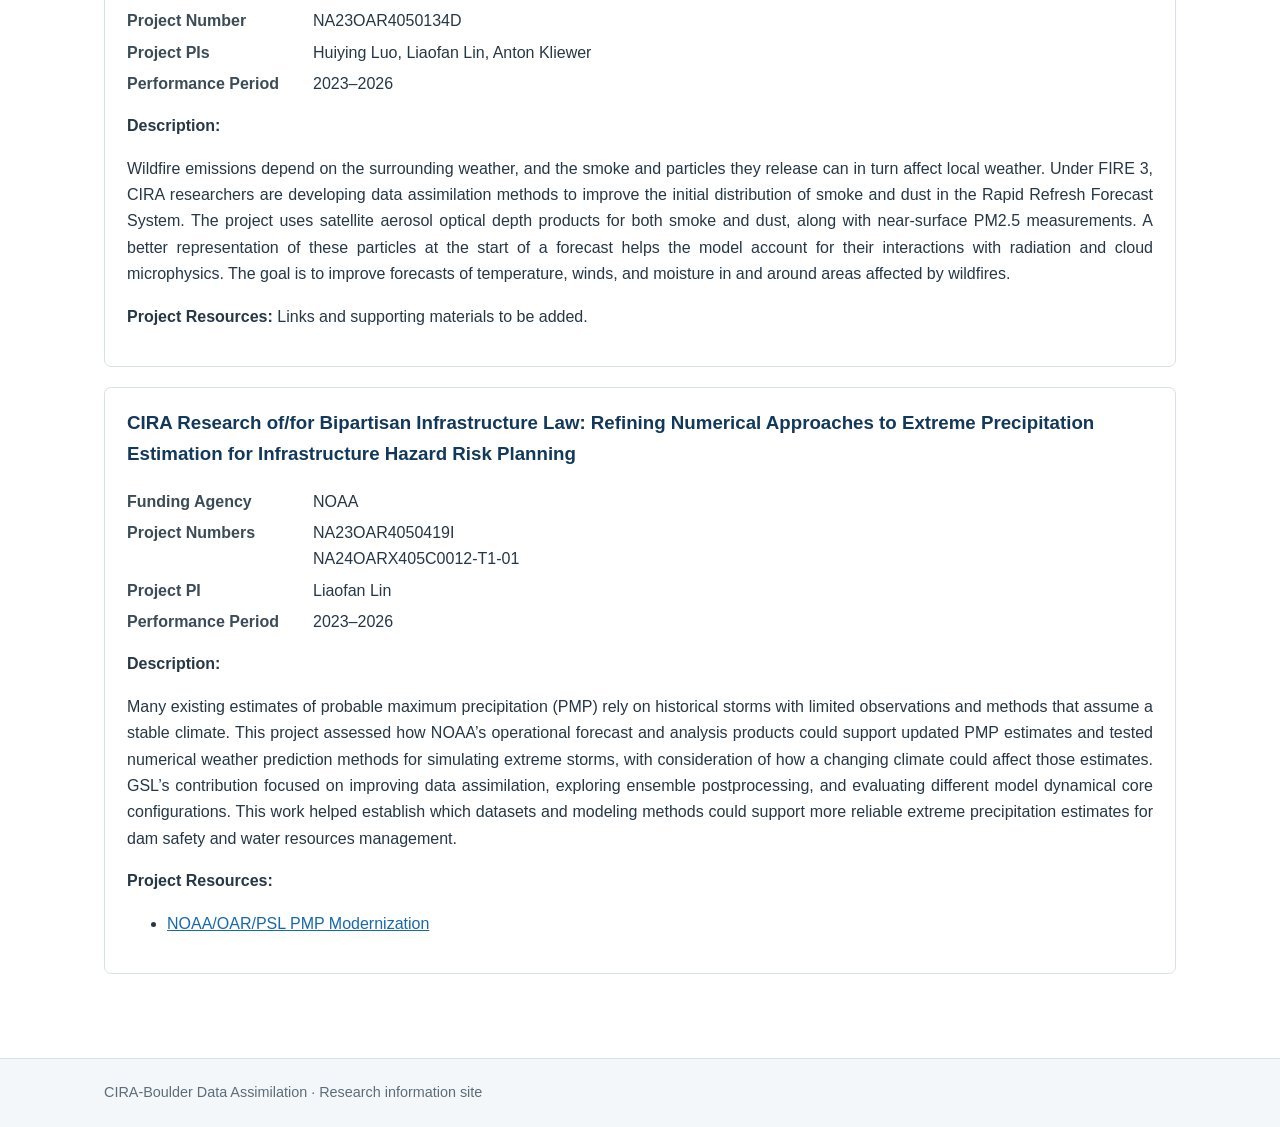
<file: standalone-projects.html>
<!doctype html><html lang="en"><head><meta charset="utf-8"><meta name="viewport" content="width=device-width,initial-scale=1"><title>Standalone Projects | CIRA-Boulder Data Assimilation</title><link rel="stylesheet" href="style.css"></head><body><header><div class="masthead"><h1>CIRA-Boulder Data Assimilation</h1><p>Standalone Projects</p></div><nav class="nav-wrap"><div class="nav"><a href="index.html">Home</a><a href="news.html">News</a><a href="publications.html">Publications &amp; Presentations</a><div class="dropdown"><button class="dropbtn">Projects ▾</button><div class="dropdown-content"><a href="da-projects-2024-2029.html">DA Project (2024–2029)</a><a href="standalone-projects.html">Standalone Projects</a></div></div></div></nav></header><main><h2 class="section-title">Standalone Projects</h2>



<!-- WPO-BIL -->
<div class="card">
	<h3>Real-time RRFS-Smoke Hybrid Data Assimilation of VIIRS/GOES-16/17 AOD and Surface PM2.5 Observations for Improved Regional Smoke and Fire Weather Forecasting</h3>
	
	<div class="meta">
		
		<strong>Funding Agency</strong><span>NOAA</span>
		<strong>Project Number</strong><span>NA23OAR4590111</span>
		<strong>Project PIs</strong><span>Huiying Luo, Blake Allen, Liaofan Lin, Anton Kliewer</span>
		<strong>Performance Period</strong><span>2022–2027</span>
		
	</div>
	
	<div class="wpo-abstract" style="text-align: justify;">
		<p><strong>Description:</strong></p>
		<p>Wildfire smoke can spread far from its source, and local smoke concentrations can change quickly as winds and other weather conditions evolve. This project advances the Rapid Refresh Forecast System’s smoke data assimilation capability from GSI in RRFSv1 to JEDI in RRFSv2. The team combines aerosol optical depth (AOD) observations from VIIRS and GOES satellites with surface PM2.5 measurements to better constrain smoke in the forecast model. This work complements ongoing development of wildfire emissions and smoke transport in RRFS. The project also includes real-time monitoring and verification to support an eventual transition to NOAA operations and improve forecasts of smoke, air quality, and visibility.</p>
	</div>
	
	<p><strong>Project Resources:</strong> Links and supporting materials to be added.</p>
	
</div>



<!-- FY25-PMP -->
<div class="card">
	<h3>CIRA Research of/for Bipartisan Infrastructure Law: Improving Approaches to Extreme Precipitation Estimation for Infrastructure Hazard Risk Planning</h3>
	
	<div class="meta">
		
		<strong>Funding Agency</strong><span>NOAA</span>
		<strong>Project Number</strong><span>NA25OARX405C0034-T1-01</span>
		<strong>Project PI</strong><span>Liaofan Lin</span>
		<strong>Performance Period</strong><span>2025–2027</span>
	
	</div>
		
	<div class="pmp-abstract" style="text-align: justify;">
		<p><strong>Description:</strong></p>
		<p>This project supports NOAA’s effort to modernize probable maximum precipitation (PMP) estimates used in dam safety and high-hazard infrastructure planning. CIRA and its partners are developing and testing physics-based weather model configurations for simulating historical extreme precipitation events. The team improves model initialization through data assimilation, compares simulated storms with historical observations, and develops machine-learning tools to correct systematic precipitation errors. These comparisons help identify which configurations best reproduce observed storms and which errors need postprocessing. The work advances the National Academies’ recommendation to combine weather model simulations and statistical correction in updated PMP estimation methods.</p>
	</div>

	<p><strong>Project Resources:</strong></p>
	<ul>
		<li><a href="https://psl.noaa.gov/precip/pmp/">NOAA/OAR/PSL PMP Modernization</a></li>
		<li><a href="https://doi.org/10.17226/27460">NASEM Report: Modernizing Probable Maximum Precipitation Estimation</a></li>
	</ul>

</div>



<!-- FIRE3 / DRSA -->
<div class="card">
    <h3>Disaster Relief Supplemental Appropriations: Assimilation of Aerosol Optical Depth (AOD) Smoke and Dust Products in the Rapid Refresh Forecast System</h3>

    <div class="meta">
        <strong>Funding Agency</strong><span>NOAA</span>
        <strong>Project Number</strong><span>NA23OAR4050134D</span>
        <strong>Project PIs</strong><span>Huiying Luo, Liaofan Lin, Anton Kliewer</span>
        <strong>Performance Period</strong><span>2023–2026</span>
    </div>

    <div class="fire3-abstract" style="text-align: justify;">
        <p><strong>Description:</strong></p>
        <p>Wildfire emissions depend on the surrounding weather, and the smoke and particles they release can in turn affect local weather. Under FIRE 3, CIRA researchers are developing data assimilation methods to improve the initial distribution of smoke and dust in the Rapid Refresh Forecast System. The project uses satellite aerosol optical depth products for both smoke and dust, along with near-surface PM2.5 measurements. A better representation of these particles at the start of a forecast helps the model account for their interactions with radiation and cloud microphysics. The goal is to improve forecasts of temperature, winds, and moisture in and around areas affected by wildfires.</p>
    </div>

    <p><strong>Project Resources:</strong> Links and supporting materials to be added.</p>
</div>







<!-- FY22/23/24 BIL-PMP -->
<div class="card">
    <h3>CIRA Research of/for Bipartisan Infrastructure Law: Refining Numerical Approaches to Extreme Precipitation Estimation for Infrastructure Hazard Risk Planning</h3>

    <div class="meta">
        <strong>Funding Agency</strong><span>NOAA</span>
		<strong>Project Numbers</strong><span>NA23OAR4050419I<br>NA24OARX405C0012-T1-01</span>
        <strong>Project PI</strong><span>Liaofan Lin</span>
        <strong>Performance Period</strong><span>2023–2026</span>
    </div>

    <div class="pmp-2023-abstract" style="text-align: justify;">
        <p><strong>Description:</strong></p>
        <p>Many existing estimates of probable maximum precipitation (PMP) rely on historical storms with limited observations and methods that assume a stable climate. This project assessed how NOAA’s operational forecast and analysis products could support updated PMP estimates and tested numerical weather prediction methods for simulating extreme storms, with consideration of how a changing climate could affect those estimates. GSL’s contribution focused on improving data assimilation, exploring ensemble postprocessing, and evaluating different model dynamical core configurations. This work helped establish which datasets and modeling methods could support more reliable extreme precipitation estimates for dam safety and water resources management.</p>
    </div>

	<p><strong>Project Resources:</strong></p>
	<ul>
		<li><a href="https://psl.noaa.gov/precip/pmp/">NOAA/OAR/PSL PMP Modernization</a></li>
	</ul>
	
</div>






</main>

<footer><div>CIRA-Boulder Data Assimilation · Research information site</div></footer></body></html>
</file>
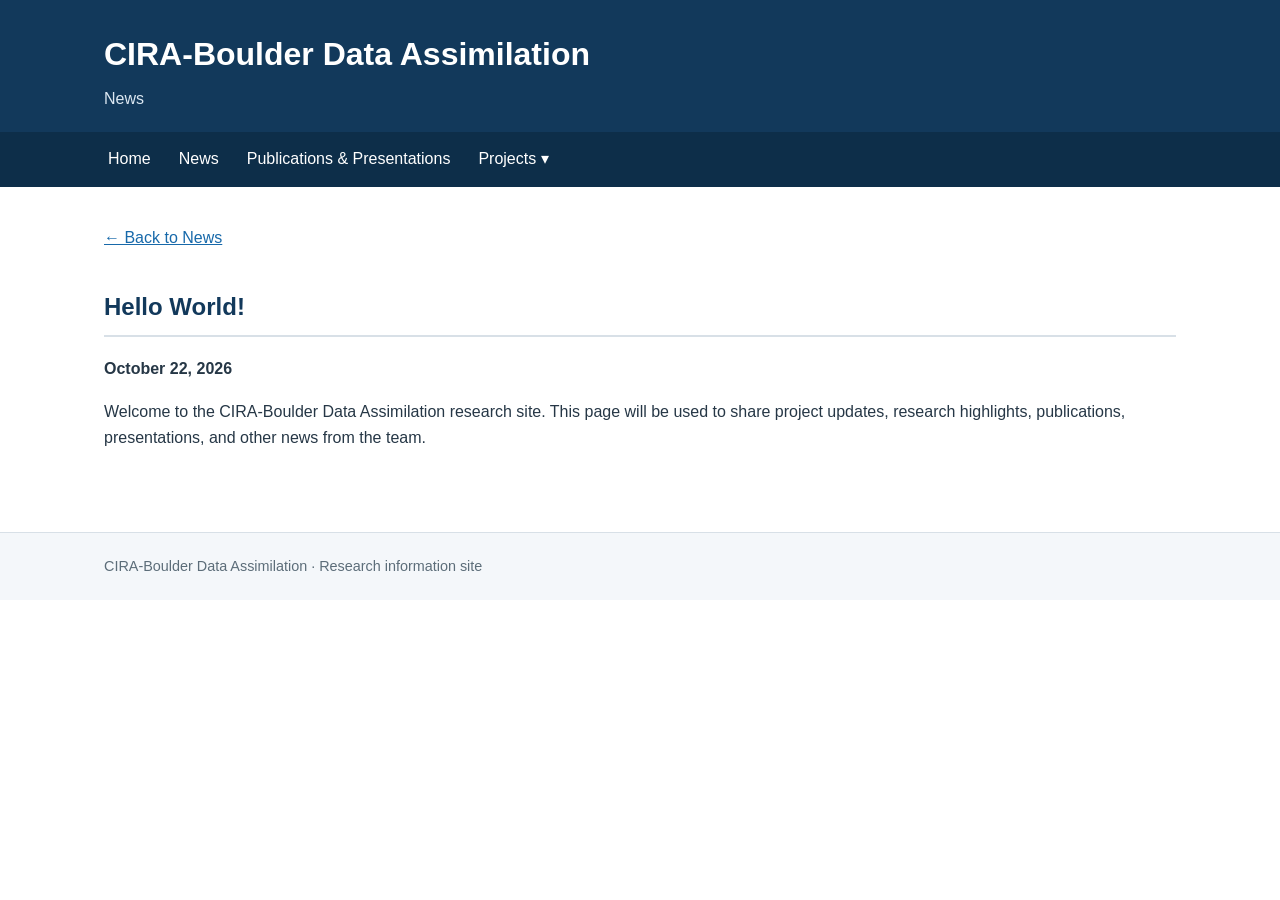
<file: news/2026-001.html>
<!doctype html><html lang="en"><head><meta charset="utf-8"><meta name="viewport" content="width=device-width,initial-scale=1"><title>Hello World! | CIRA-Boulder Data Assimilation</title><link rel="stylesheet" href="../style.css"></head><body><header><div class="masthead"><h1>CIRA-Boulder Data Assimilation</h1><p>News</p></div><nav class="nav-wrap"><div class="nav"><a href="../index.html">Home</a><a href="../news.html">News</a><a href="../publications.html">Publications &amp; Presentations</a><div class="dropdown"><button class="dropbtn">Projects ▾</button><div class="dropdown-content"><a href="../da-projects-2024-2029.html">DA Project (2024–2029)</a><a href="../standalone-projects.html">Standalone Projects</a></div></div></div></nav></header><main><div class="back"><a href="../news.html">← Back to News</a></div><article><h2 class="section-title">Hello World!</h2><p><strong>October 22, 2026</strong></p><p>Welcome to the CIRA-Boulder Data Assimilation research site. This page will be used to share project updates, research highlights, publications, presentations, and other news from the team.</p></article></main><footer><div>CIRA-Boulder Data Assimilation · Research information site</div></footer></body></html>
</file>
<file: style.css>
:root{--navy:#12395b;--blue:#1d5f91;--light:#f4f7fa;--border:#d8e0e7;--text:#263746;--muted:#5c6d79;--max:1120px}*{box-sizing:border-box}body{margin:0;font-family:Arial,Helvetica,sans-serif;color:var(--text);line-height:1.65;background:#fff}a{color:#1769aa}header{background:var(--navy);color:#fff}.masthead{max-width:var(--max);margin:auto;padding:28px 24px 20px}.masthead h1{margin:0;font-size:2rem}.masthead p{margin:5px 0 0;color:#dce8f2}.nav-wrap{background:#0d2e49}.nav{max-width:var(--max);margin:auto;display:flex;align-items:center;flex-wrap:wrap;padding:0 14px}.nav>a,.dropbtn{color:#fff;text-decoration:none;padding:14px 14px;display:block;background:none;border:0;font:inherit;cursor:pointer}.nav>a:hover,.dropdown:hover .dropbtn{background:var(--blue)}.dropdown{position:relative}.dropdown-content{display:none;position:absolute;z-index:20;min-width:270px;background:#fff;box-shadow:0 8px 20px rgba(0,0,0,.16);border:1px solid var(--border)}.dropdown-content a{display:block;padding:11px 14px;text-decoration:none;color:var(--text)}.dropdown-content a:hover{background:var(--light)}.dropdown:hover .dropdown-content,.dropdown:focus-within .dropdown-content{display:block}main{max-width:var(--max);margin:0 auto;padding:38px 24px 64px}.hero{border-left:5px solid var(--blue);padding:2px 0 2px 22px;margin-bottom:36px}.hero h2{font-size:1.75rem;margin:0 0 12px}.section-title{color:var(--navy);border-bottom:2px solid var(--border);padding-bottom:8px;margin-top:36px}.people{display:grid;grid-template-columns:repeat(auto-fit,minmax(190px,1fr));gap:10px 24px;padding:0;list-style:none}.people li{padding:8px 0;border-bottom:1px solid #edf1f4}.card{border:1px solid var(--border);border-radius:7px;padding:20px 22px;margin:20px 0;background:#fff}.card h3{margin-top:0;color:var(--navy)}.meta{display:grid;grid-template-columns:170px 1fr;gap:5px 16px}.meta strong{color:#3b4b57}.year{font-size:1.35rem;color:var(--navy);margin-top:30px}.pubs li{margin-bottom:16px}.notice{background:var(--light);border:1px solid var(--border);padding:16px 18px;border-radius:6px}.back{margin-bottom:24px}footer{border-top:1px solid var(--border);background:var(--light);color:var(--muted)}footer div{max-width:var(--max);margin:auto;padding:22px 24px;font-size:.9rem}@media(max-width:650px){.masthead h1{font-size:1.55rem}.nav{display:block;padding:0}.nav>a,.dropbtn{width:100%;text-align:left}.dropdown-content{position:static;box-shadow:none;border:0;border-top:1px solid #ddd}.meta{grid-template-columns:1fr}.meta strong{margin-top:7px}}
</file>
